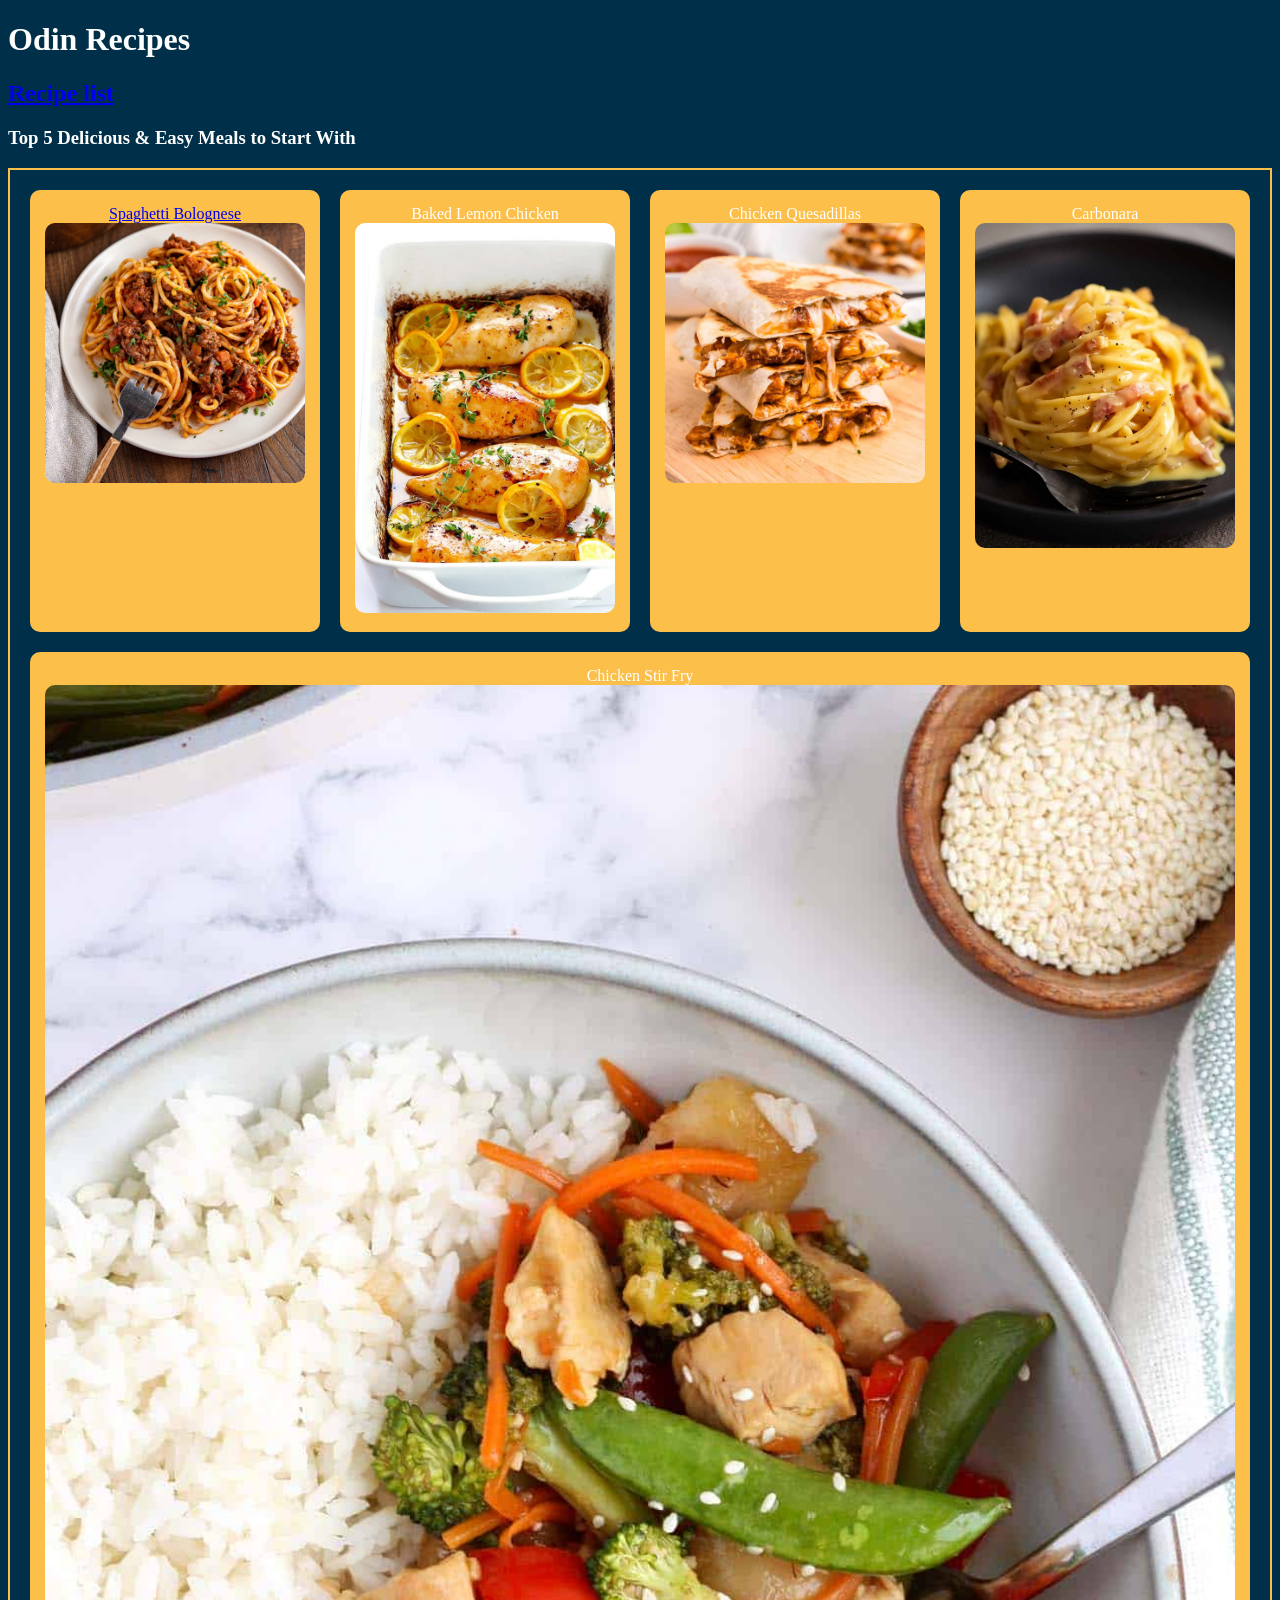
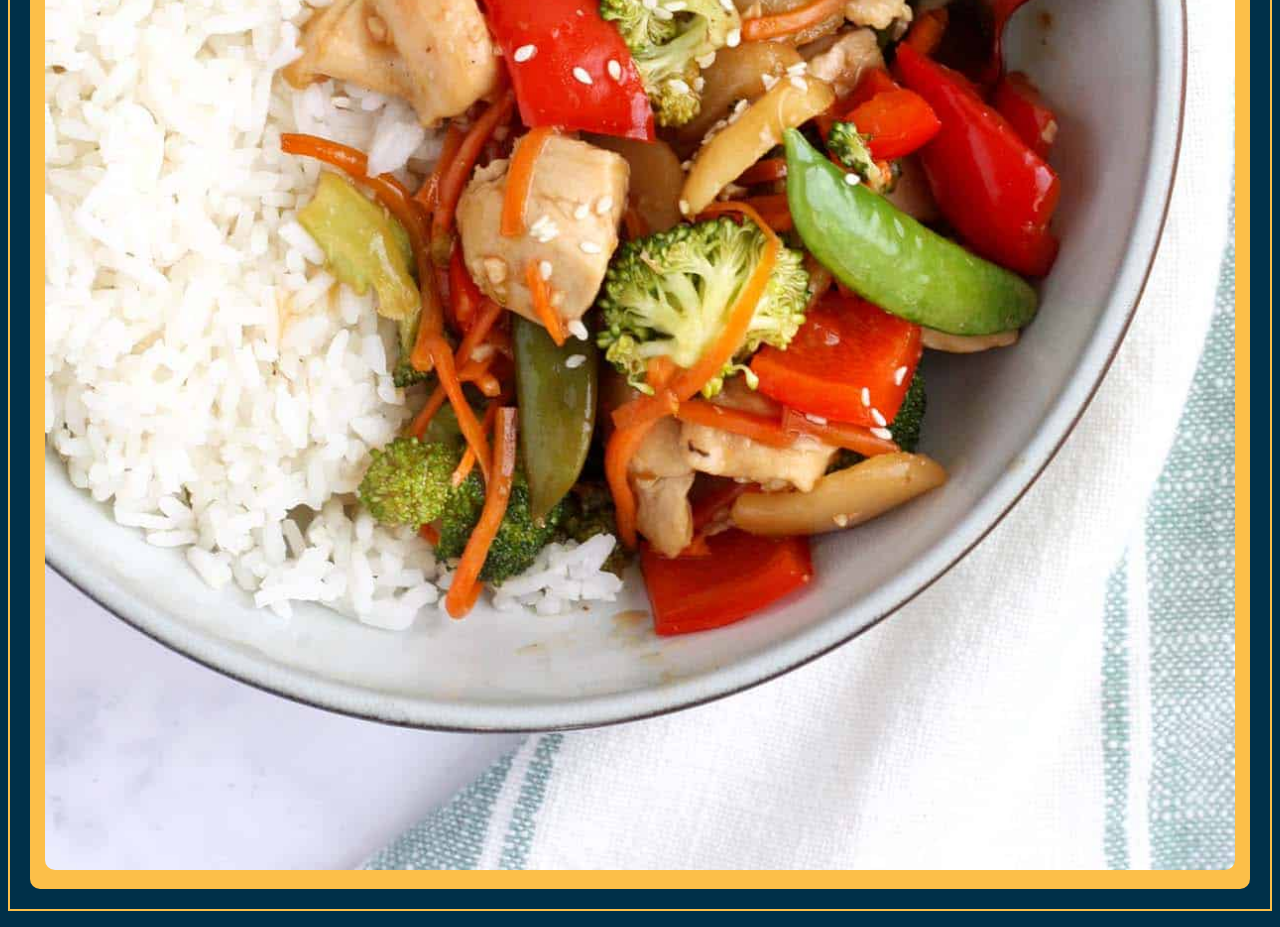
<file: index.html>
<!DOCTYPE html>
<html lang="en">
<head>
    <meta charset="UTF-8">
    <meta name="viewport" content="width=device-width, initial-scale=1.0">
    <title>Odin Recipes</title>
    <link rel="stylesheet" href="style2.css">
</head>
<body>
    <h1>Odin Recipes</h1>

    <h2><a href="https://www.allrecipes.com/">Recipe list</a></h2>

    <h3>Top 5 Delicious & Easy Meals to Start With</h3>

    <div class="recipe-container">
       <div class="recipe-container">
    <ol>

        <li class="recipe">
            <a href="bolognese.html">Spaghetti Bolognese</a>
            <img src="./images/spaghetti-bolognese-36.webp">
        </li>

        <li class="recipe">
            Baked Lemon Chicken
            <img src="./images/Baked-Lemon-Chicken-1-3.jpg">
        </li>

        <li class="recipe">
            Chicken Quesadillas
            <img src="./images/Chicken-Quesadilla-Square.jpg">
        </li>

        <li class="recipe">
            Carbonara
            <img src="./images/Carbonara_6a.webp">
        </li>

        <li class="recipe">
            Chicken Stir Fry
            <img src="./images/chicken-stir-fry-8.jpg">
        </li>

    </ol>
</div>
       
    </div>
</body>
</html>
</file>
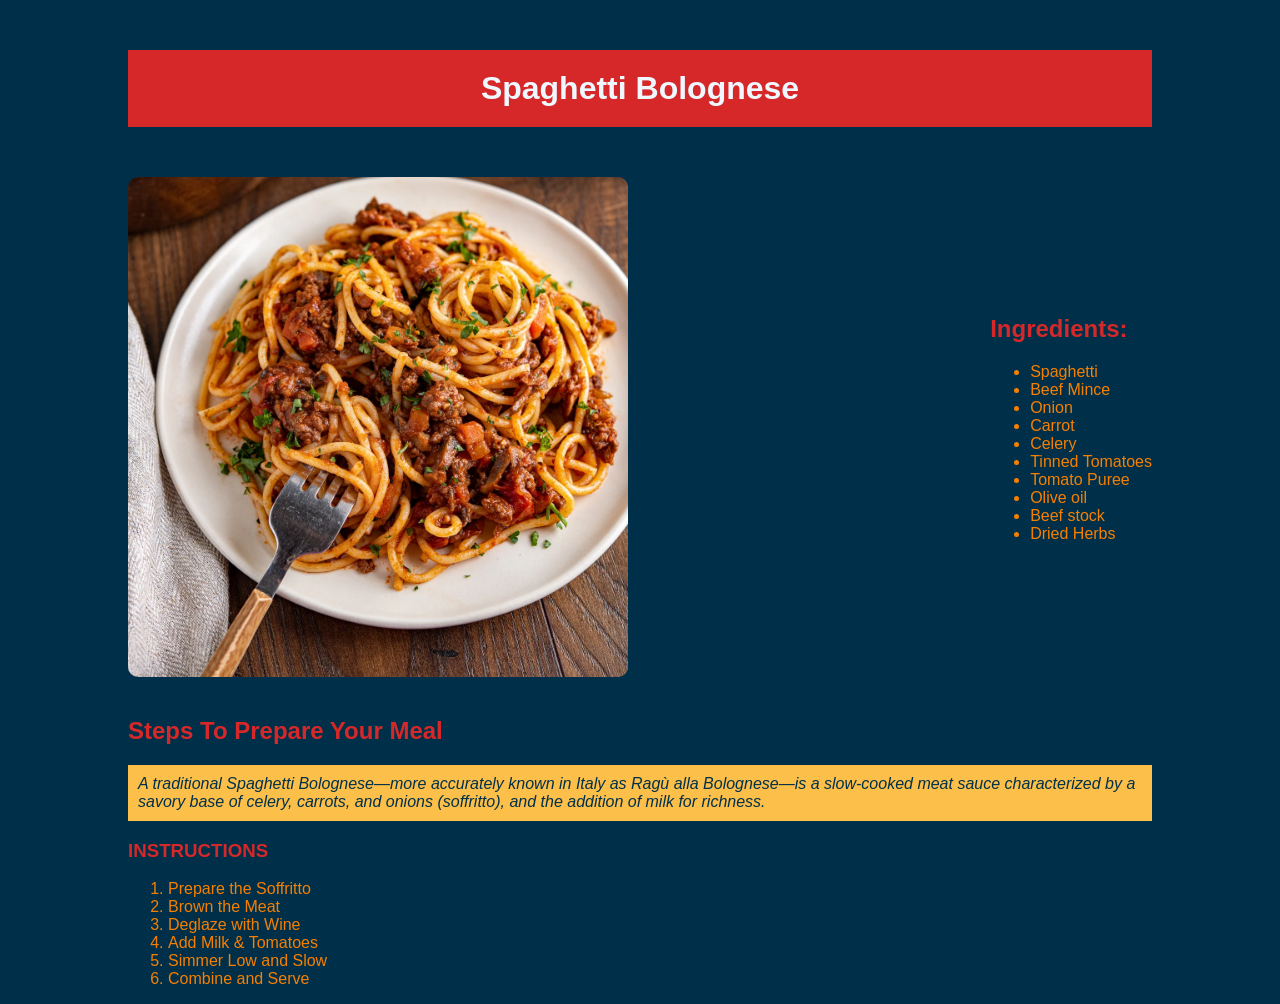
<file: bolognese.html>
<!DOCTYPE html>
<html lang="en">
<head>
    <meta charset="UTF-8">
    <meta name="viewport" content="width=device-width, initial-scale=1.0">
    <title>Spaghetti Bolognese</title>
    <link rel="stylesheet" href="style.css">
</head>
<body>
    <body>
    <div class="container">
        <h1>Spaghetti Bolognese</h1>

        <div class="content">
            <img src="/images/spaghetti-bolognese-36.webp" alt="" height="500" width="500">

            <div class="text">
                <h2>Ingredients:</h2>
                <ul>
                    <li>Spaghetti</li>
                    <li>Beef Mince</li>
                    <li>Onion</li>
                    <li>Carrot</li>
                    <li>Celery</li>
                    <li>Tinned Tomatoes</li>
                    <li>Tomato Puree</li>
                    <li>Olive oil</li>
                    <li>Beef stock</li>
                    <li>Dried Herbs</li>
                </ul>
            </div>
        </div>

        <h2>Steps To Prepare Your Meal</h2>
        <p><em>A traditional Spaghetti Bolognese—more accurately known in Italy as Ragù alla Bolognese—is a slow-cooked meat sauce characterized by a savory base of celery, carrots, and onions (soffritto), and the addition of milk for richness.</em></p>

        <h3>INSTRUCTIONS</h3>
        <ol>
            <li>Prepare the Soffritto</li>
            <li>Brown the Meat</li>
            <li>Deglaze with Wine</li>
            <li>Add Milk & Tomatoes</li>
            <li>Simmer Low and Slow</li>
            <li>Combine and Serve</li>
        </ol>
    </div>
</body>
</html>
</file>
<file: style2.css>
body
{
    background-color: #003049;
    color: white;
}
.recipe-container ol{
    display: flex;
    flex-wrap: wrap; 
    justify-content: center;
    gap: 20px;
    padding: 20px;
    border: solid 2px #FCBF49;
    list-style: none;
}

.recipe {
    background-color: #FCBF49;
    padding: 15px;
    border-radius: 10px;
    text-align: center;
    width: 250px;
}
.recipe {
    flex-grow: 1;
    flex-shrink: 1;
    flex-basis: 250px;
}

.recipe img {
    width: 100%;
    border-radius: 10px;
}
</file>
<file: style.css>
body {
    background-color: #003049;
    margin: 0;
    font-family: Arial, sans-serif;
}

.container {
    width: 80%;
    margin: auto;
}

.content {
    display: flex;
    align-items: center;
    justify-content: space-between;
    gap: 30px;
    margin: 40px 0;
}

.content img {
    max-width: 50%;
    border-radius: 10px;
}


.text {
    max-width: 50%;
}

h1 {
    color: aliceblue;
    background-color: #D62828;
    text-align: center;
    margin: 50px auto;
    padding: 20px;
}

h3, h2 {
    color: #D62828;
}

li {
    color: #F77F00;
}

p {
    background-color: #FCBF49;
    color: #003049;
    padding: 10px;
}
</file>
